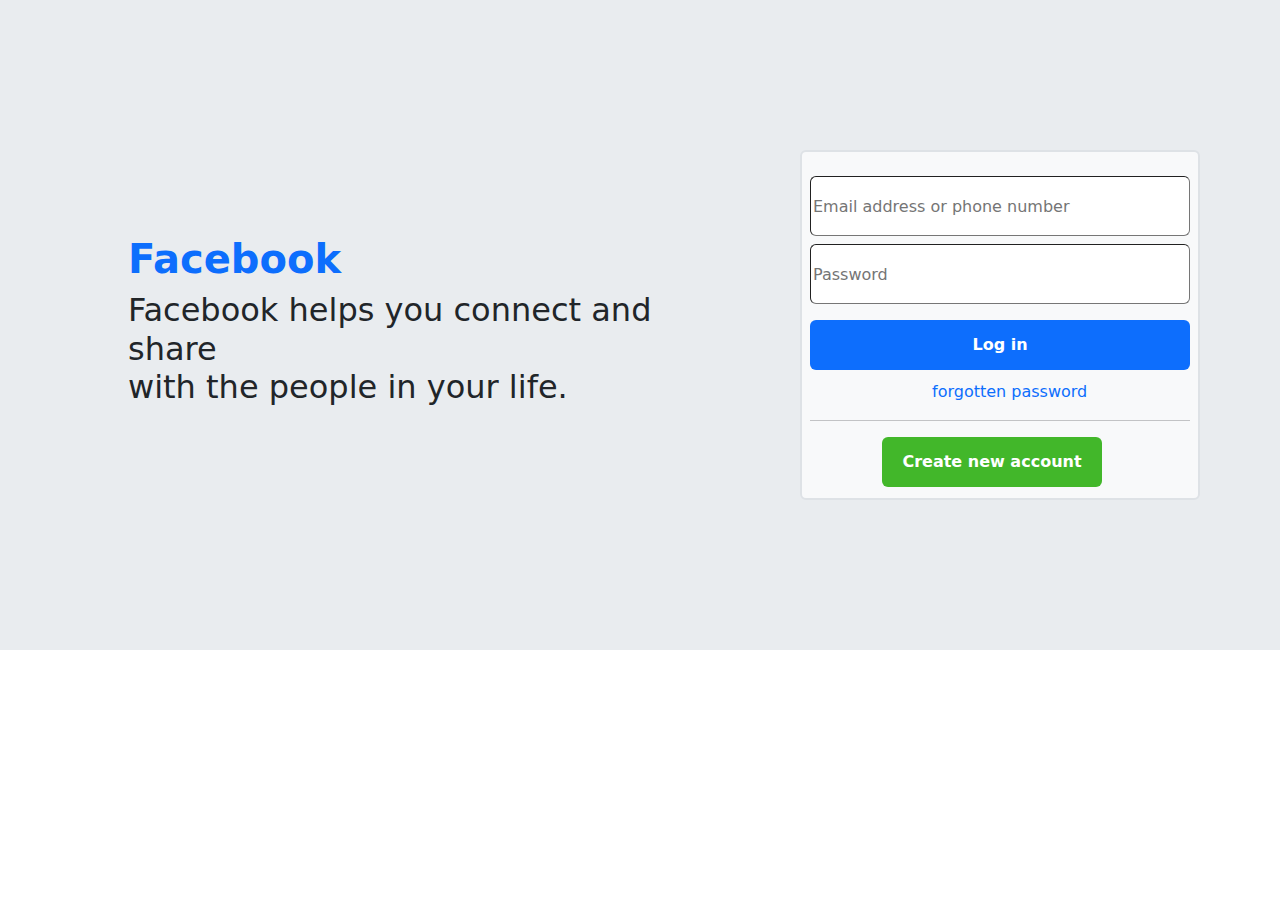
<file: facebook btstrap/index.html>
<!DOCTYPE html>
<html lang="en">
<head>
    <meta charset="UTF-8">
    <meta name="viewport" content="width=device-width, initial-scale=1.0">
    <link rel="stylesheet" href="https://cdn.jsdelivr.net/npm/bootstrap@5.3.2/dist/css/bootstrap.min.css">
    <title>Document</title>
</head>
<body>
    <section style="height: 650px;" class="w-100 d-flex align-items-center justify-content-evenly bg bg-body-secondary border-1">
        <div class="align-items-center justify-content-center p-5 w-50">
            <h2 class="text-primary fs-1 fw-bolder">Facebook</h2>
            <h2 class="fs-9 fw-lighter">Facebook helps you connect and share <br> with the people in your life.</h2>
        </div>
        <div class="d-block  border border-2 rounded bg-light" style="height: 350px; width: 400px;">
            <input type="text" name="" id="" placeholder="Email address or phone number" class=" ms-2 mt-4 border-1 rounded-2" style="height: 60px; width: 380px;">
            <input type="password" name="" id="" placeholder="Password" class=" ms-2 mt-2 rounded-2 border-1" style="height: 60px; width: 380px;">
            <button class="bg-primary border-0 rounded-2 mt-3 ms-2 text-bg-primary fw-bold" style="height: 50px; width: 380px;">Log in</button>
            <span class="text-primary d-block" style="padding:10px 0 0 130px;">forgotten password</span>
            <hr style="width:380px;" class="ms-2">
            <!-- Button trigger modal -->
    <button type="button" class="btn text-white fw-bold" data-bs-toggle="modal" data-bs-target="#staticBackdrop"
        style="width: 220px; height: 50px; margin-left: 80px; background-color: #42b72a;" class="border-1 rounded-2 fw-bold text-white">
        Create new account
    </button>
  
  <!-- Modal -->
  <div class="modal fade" id="staticBackdrop" data-bs-backdrop="static" data-bs-keyboard="false" tabindex="-1" aria-labelledby="staticBackdropLabel" aria-hidden="true">
    <div class="modal-dialog">
      <div class="modal-content">
        <div class="modal-header d-flex align-items-start">
         <div class="d-block">
            <h1 class="modal-title fs-3" id="staticBackdropLabel">Sign up</h1>
            <p>It's quick and easy.</p>
         </div>
          <button type="button" class="btn-close" data-bs-dismiss="modal" aria-label="Close" class=""></button>
        </div>
        <div class="modal-body pt-2 w-100">
           <div class="names d-flex w-100 ">
            <input type="text" name="" id="" placeholder="First name"style="height: 40px;" class="mx-1 w-50">
            <input type="text" name="" id="" placeholder="surname"style="height: 40px;"class="mx-1 w-50">
           </div><br>
            <input type="tel" name="" id="" placeholder="mobile number or email address" class="w-100" style="height: 40px;"><br><br>
            <input type="password" name="" id="" placeholder="new password" class="w-100"style="height: 40px;">
            <span class="ps-2">date of birth?</span> <br>
         <div class="select d-flex flex-row w-100 justify-content-between" >
         <select  required name="" id="" class="mx-1 w-25 rounded-2 border border-1 mt-1"> 
             <option value="15">15</option>
             <option value="15">15</option>
             <option value="15">15</option>
             <option value="15">15</option>
             <option value="15">15</option>
             <option value="15">15</option>
             <option value="15">15</option>
             <option value="15">15</option>
        </select>
        <select name="" id="" class="mx-1 w-25 rounded-2 border border-1">
            <option value="january">january</option>
            <option value="january">january</option>
            <option value="january">january</option>
            <option value="january">january</option>
            <option value="january">january</option>
            <option value="january">january</option>
            <option value="january">january</option>
            <option value="january">january</option>
            <option value="january">january</option>
            <option value="january">january</option>
            <option value="january">january</option>
            <option value="january">january</option>
        </select>
        <select name="" id=""class="mx-1 w-25 rounded-2 border border-1" >
            <option value="1990">1990</option>
            <option value="1990">1990</option>
            <option value="1990">1990</option>
            <option value="1990">1990</option>
            <option value="1990">1990</option>
            <option value="1990">1990</option>
            <option value="1990">1990</option>
            <option value="1990">1990</option>
            <option value="1990">1990</option>
            <option value="1990">1990</option>
            <option value="1990">1990</option>
        </select>
        </div>
        </div>
        <span class="ps-4">Gender?</span>
        <div class="bigradio d-flex w-100 border border-0 justify-content-evenly "style="height: 40px;">
            <div class="radio w-25 border border-2 d-flex justify-content-evenly rounded-2 align-items-center fs-5"><input type="radio" name="" id="">Female</div>
            <div class="radio w-25 border border-2 d-flex justify-content-evenly rounded-2 rounded-2 align-items-center fs-5"><input type="radio" name="" id="">Male</div>
            <div class="radio w-25 border border-2 d-flex justify-content-evenly rounded-2 rounded-2 align-items-center fs-5"><input type="radio" name="" id="">Custom</div>
        </div>
      
        <div class="modal-footer">
            <p class="end" style="font-size: 12px;margin-right: auto;">People who use our service may have uploaded your contact information to facebook. <span class="text-primary">learn more</span></p>
            <p class="end" style="font-size: 12px; margin-right: auto;">By clicking Sign Up, you agree to our <span class="text-primary">Terms, Privacy Policy</span> and <span class="text-primary">Cookies policy.</span> <br>You may receive SMS notifications from us and can opt out at any time.</p>
           <button type="button" class="w-25 text-white border border-0 pt-1 ps-1 rounded-2 fs-5 fw-bold mt-2" data-bs-dismiss="modal" style="background-color: #42b72a; margin:auto">Sign up</button>
          <!--<button type="button" class="btn btn-primary">Understood</button> -->
        </div>
      </div>
    </div>
  </div>
        </div>
    </section>
</body>
<script src="	https://cdn.jsdelivr.net/npm/bootstrap@5.3.2/dist/js/bootstrap.bundle.min.js"></script>
</html>
</file>
